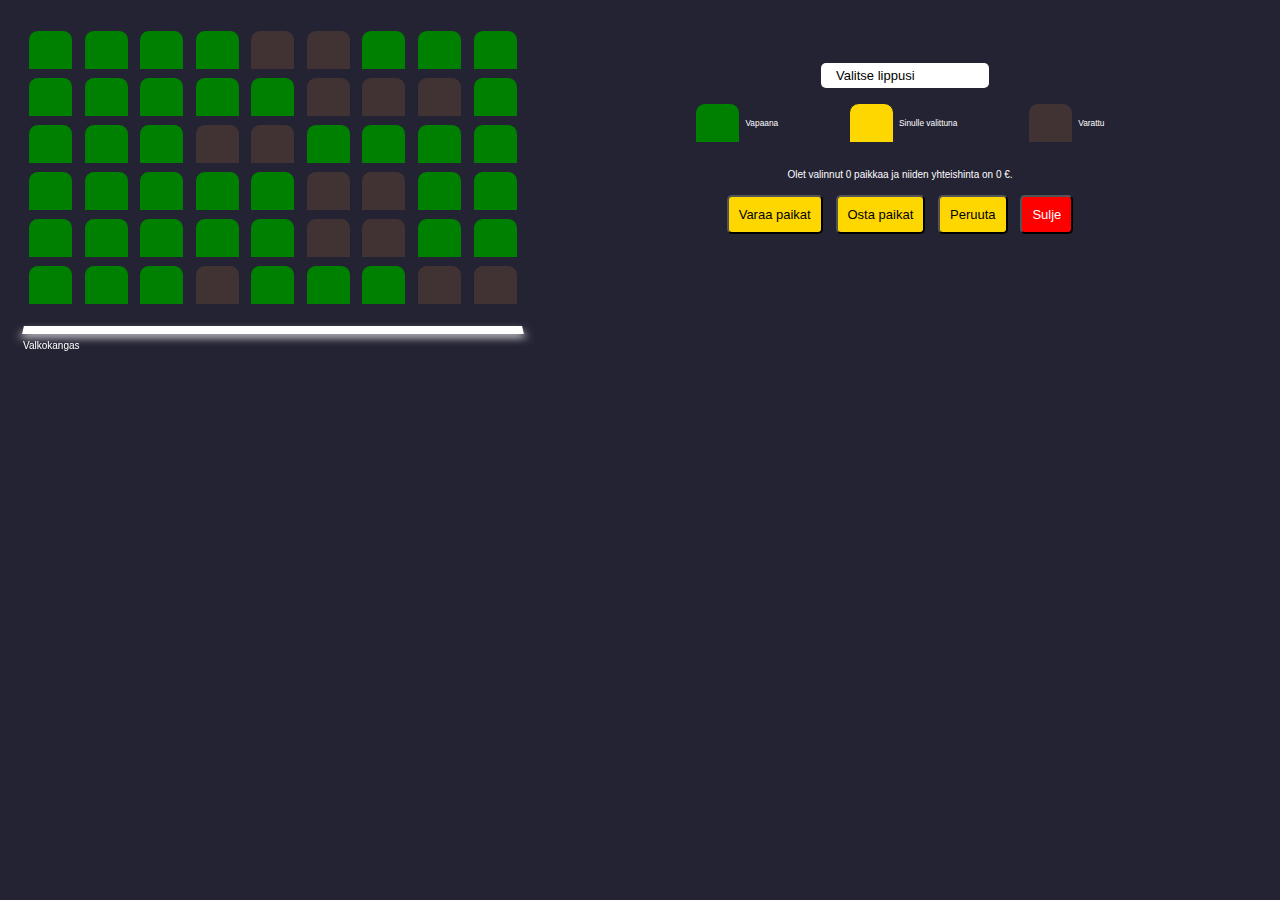
<file: kinokuusi-varausjarjestelma/index.html>
<!DOCTYPE html>
<html lang="en">
<head>
    <meta charset="UTF-8">
    <meta http-equiv="X-UA-Compatible" content="IE=edge">
    <meta name="viewport" content="width=device-width, initial-scale=1.0">
    <title>varausjärjestelmä</title>
    <link rel="stylesheet" href="./style.css">
</head>
<body>
   <!-- <main class="movie-container">
        <label>Valitse elokuva:</label>
        <select id="movie">
            <option value="0">Ohjelmistossa</option>
            <option value="17">Avangers: Endgame (17€)</option>
            <option value="12">Joker (12€)</option>
            <option value="8">Toy Story 4 (8€)</option>
            <option value="9">The Lion King (9€)</option>
        </select>
    </main>-->

    <main class="flex">
    <section class="salikartta">
        <div class="row">    
            <div class="seat"></div>
            <div class="seat"></div>
            <div class="seat"></div>
            <div class="seat"></div>
            <div class="seat sold"></div>
            <div class="seat sold"></div>
            <div class="seat"></div>
            <div class="seat"></div>
            <div class="seat"></div>
        </div>

        <div class="row">
            <div class="seat"></div>
            <div class="seat"></div>
            <div class="seat"></div>
            <div class="seat"></div>
            <div class="seat"></div>
            <div class="seat sold"></div>
            <div class="seat sold"></div>
            <div class="seat sold"></div>
            <div class="seat"></div>
        </div>

        <div class="row">
            <div class="seat"></div>
            <div class="seat"></div>
            <div class="seat"></div>
            <div class="seat sold"></div>
            <div class="seat sold"></div>
            <div class="seat"></div>
            <div class="seat"></div>
            <div class="seat"></div>
            <div class="seat"></div>
        </div>

        <div class="row">
            <div class="seat"></div>
            <div class="seat"></div>
            <div class="seat"></div>
            <div class="seat"></div>
            <div class="seat"></div>
            <div class="seat sold"></div>
            <div class="seat sold"></div>
            <div class="seat"></div>
            <div class="seat"></div>
        </div>

        <div class="row">
            <div class="seat"></div>
            <div class="seat"></div>
            <div class="seat"></div>
            <div class="seat"></div>
            <div class="seat"></div>
            <div class="seat sold"></div>
            <div class="seat sold"></div>
            <div class="seat"></div>
            <div class="seat"></div>
        </div>

        <div class="row first">
            <div class="seat"></div>
            <div class="seat"></div>
            <div class="seat"></div>
            <div class="seat sold"></div>
            <div class="seat"></div>
            <div class="seat"></div>
            <div class="seat"></div>
            <div class="seat sold"></div>
            <div class="seat sold"></div>
        </div>
        
        <div class="screen"></div>
        <span id="valkokangas">Valkokangas</span>        
        
    </section>

    <section class="varausInfo">
        <article class="movie-container">
            <select id="movie">
                <option value="0" selected="selected">Valitse lippusi</option>
                <option value="5">Aikuinen (5€)</option>
                <option value="5">Lapsi (5€)</option>
                <option value="5">Muu alennusryhmä (5€)</option>
                <option value="5">Käytä sarjalippua</option>
            </select>
        </article>


        <ul class="showcase">
            <li>
                <div class="seat donthover"></div>
                <small>Vapaana</small>
            </li>
            <li>
                <div class="seat selected donthover"></div>
                <small>Sinulle valittuna</small>
            </li>
            <li>
                <div class="seat sold donthover"></div>
                <small>Varattu</small>
            </li>
        </ul>

        <br>
        <p class="text">
            Olet valinnut <span id="count">0</span> paikkaa ja niiden yhteishinta on <span id="total">0</span> €.
        </p>
        <p class="notChosenSeats"></p>
        <div class="nappulat">
        <button id="btn-varaa" onclick="varaa()">Varaa paikat</button>
        <button id="btn-osta" onclick="osta()">Osta paikat</button>
        <button id="btn-kumoa" onclick="peruuta()">Peruuta</button>
        <button id="btn-sulje" onClick="localStorage.clear(); window.parent.location.reload();">Sulje</button>
        </div>
        
    </section>

    </main>

    <script src="script.js"></script>
</body>
</html>
</file>
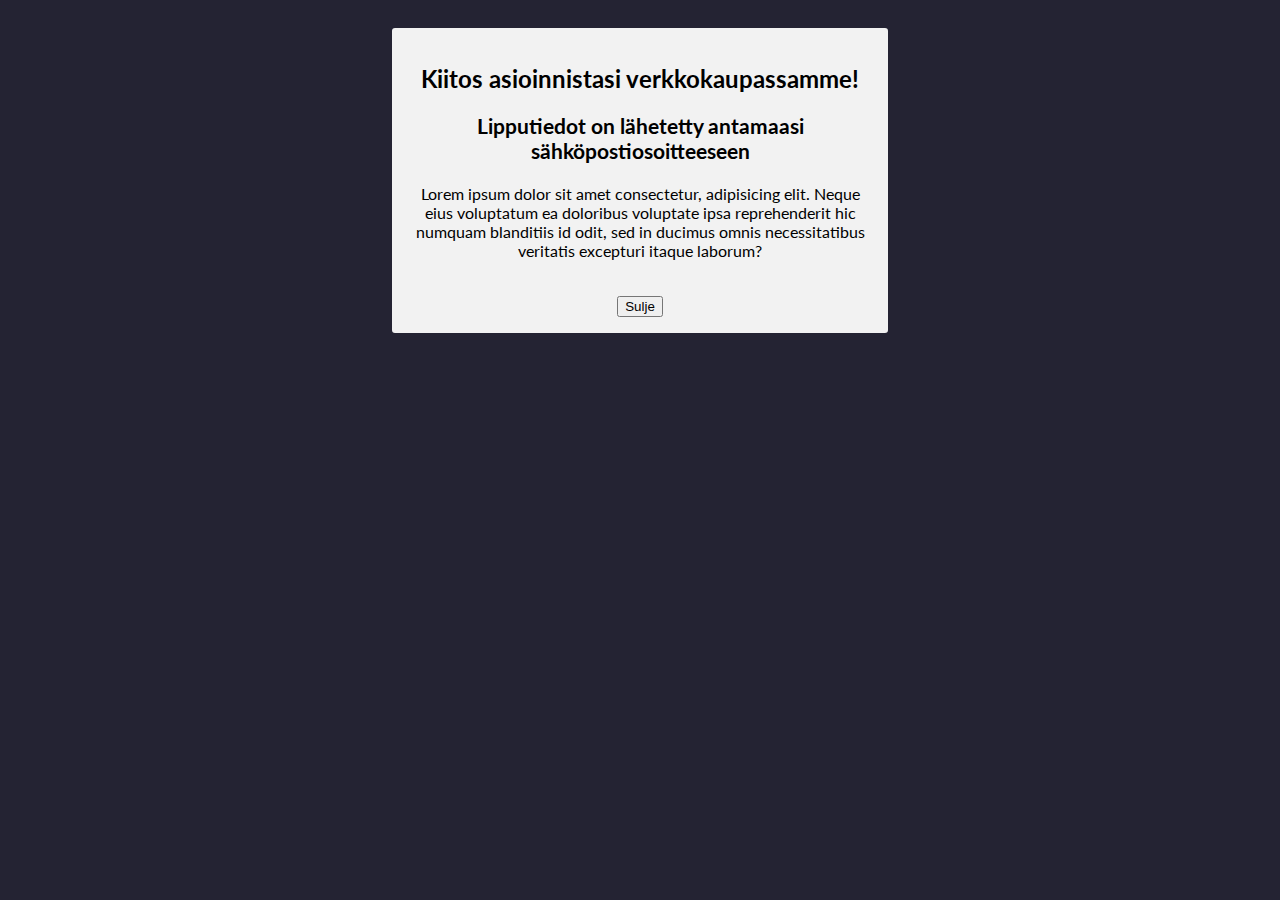
<file: kinokuusi-varausjarjestelma/nextstep/kiitos.html>
<!DOCTYPE html>
<html lang="en">
<head>
    <meta charset="UTF-8">
    <meta http-equiv="X-UA-Compatible" content="IE=edge">
    <meta name="viewport" content="width=device-width, initial-scale=1.0">
    <title>Document</title>
    <link rel="stylesheet" href="./style.css">
</head>
<body>
    <div class="container" id="kiitos">
    <h2>Kiitos asioinnistasi verkkokaupassamme!</h2>
    <h3>Lipputiedot on lähetetty antamaasi sähköpostiosoitteeseen</h3>
    <p>Lorem ipsum dolor sit amet consectetur, adipisicing elit. Neque eius voluptatum ea doloribus voluptate ipsa reprehenderit hic numquam blanditiis id odit, sed in ducimus omnis necessitatibus veritatis excepturi itaque laborum?</p>
    <br>
    <button id="btn-sulje" onClick="window.parent.location.reload();">Sulje</button>
    </div>
</body>
</html>
</file>
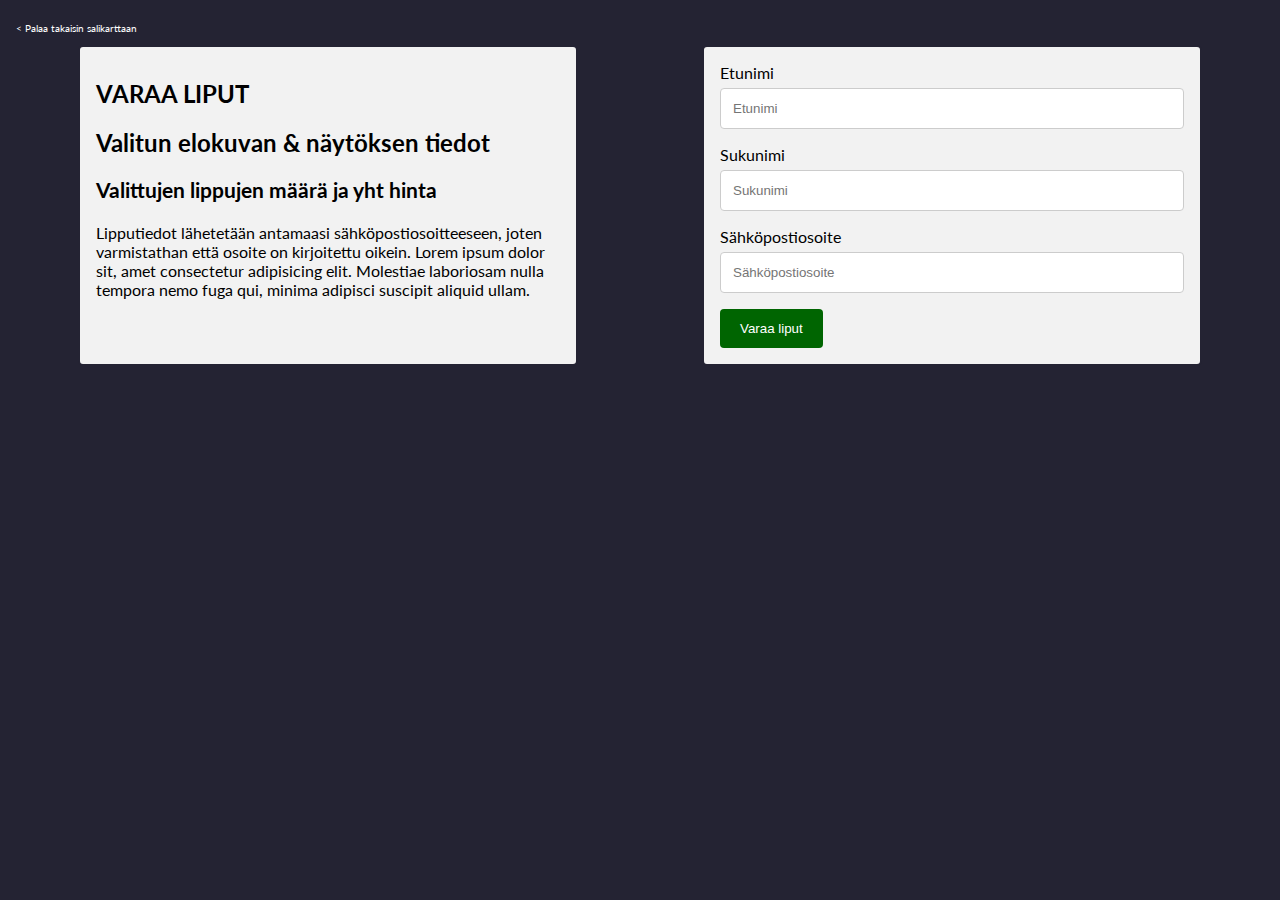
<file: kinokuusi-varausjarjestelma/nextstep/varaus.html>
<!DOCTYPE html>
<html lang="en">
<head>
    <meta charset="UTF-8">
    <meta http-equiv="X-UA-Compatible" content="IE=edge">
    <meta name="viewport" content="width=device-width, initial-scale=1.0">
    <title>varausjärjestelmä</title>
    <link rel="stylesheet" href="./style.css">
</head>
<body>
  <a href="../index.html" class="returnlink"> < Palaa takaisin salikarttaan </a>
  <main class="flex">
    <div class="container">
      <h1>Varaa liput</h1>
      <h2>Valitun elokuvan & näytöksen tiedot</h2>
      <h3>Valittujen lippujen määrä ja yht hinta</h3>
      <p>Lipputiedot lähetetään antamaasi sähköpostiosoitteeseen, joten varmistathan että osoite on kirjoitettu oikein. Lorem ipsum dolor sit, amet consectetur adipisicing elit. Molestiae laboriosam nulla tempora nemo fuga qui, minima adipisci suscipit aliquid ullam.
      </p>
    </div>
    <div class="container">
        <form action="./kiitos.html">
          <label for="fname">Etunimi</label>
          <input type="text" id="fname" name="firstname" placeholder="Etunimi">
      
          <label for="lname">Sukunimi</label>
          <input type="text" id="lname" name="lastname" placeholder="Sukunimi">

          <label for="mail">Sähköpostiosoite</label>
          <input type="text" id="lname" name="lastname" placeholder="Sähköpostiosoite">
      
          <!--<label for="country">Country</label>
          <select id="country" name="country">
            <option value="australia">Australia</option>
            <option value="canada">Canada</option>
            <option value="usa">USA</option>
          </select>
      
          <label for="subject">Subject</label>
          <textarea id="subject" name="subject" placeholder="Write something.." style="height:200px"></textarea>-->
      
          <input type="submit" value="Varaa liput">
        </form>
    </div>
  </main>

</body>
</html>
</file>
<file: kinokuusi-varausjarjestelma/style.css>
/*@import url('https://fonts.googleapis.com/css?family=Lato&display=swap');*/
html {
    font-size: 62.5%;
}

* {
    box-sizing: border-box;
}

body{
    background-color: #242333;
    color: #fff;
    display: flex;
    flex-direction: column;
/*   align-items: center;
    justify-content: center;
    height: 100vh;*/
    padding: 0.5rem;
    font-family: Verdana, Geneva, Tahoma, sans-serif;
}

.flex {
    display: flex;
    flex-direction: column;
}
.flex > * {
    flex-basis: 0;
    flex-grow: 1;
}


.salikartta {
    perspective: 1000px;
    margin-bottom: 30px;
    order: 2;
    margin-inline-start: auto;
    margin-inline-end: auto;
}
.screen{
    background-color: #fff;
    height: 1rem;
    margin: 0.5rem 0;
    width: 100%;
    transform: rotateX(45deg);
    box-shadow: 0 5px 10px rgba(255,255,255,0.7);
}
#valkokangas{
    text-align: center;
}

.row{
    margin-top: 7px;
    margin-left: auto;
    margin-right: auto;
    display: flex;
}
.row.first {
    margin-bottom: 2rem;
}

.seat {
    background-color: green;
    height: 25px;
    width: 30px;
    margin: 0 auto;
    font-size: 50px;
    border: solid 1.5px #242333;
    border-top-left-radius: 10px;
    border-top-right-radius: 10px;
}

.seat.selected {
    background-color: gold;
}

.seat.sold {
    background-color: rgb(65, 51, 51);
}

/*.seat:nth-of-type(2){
    margin-right:18px;
}

.seat:nth-last-of-type(2){
    margin-left: 18px;
}*/

.seat:not(.sold):hover{
    cursor: pointer;
    transform: scale(1.2);
    background-color: yellow;
}

/*.showcase .seat:not(.sold):hover{
    cursor: default;
    transform: scale(1);
}*/
.donthover {
    pointer-events: none;
  }

.varausInfo {
    text-align: center;
    margin: 1rem auto;
    order: 1;
}

.notChosenSeats {
    color: red;
}

.nappulat {
    margin: 0 auto;
}

.movie-container {
    margin: 1rem 0;
}
.movie-container select {
    background-color: #fff;
    border: 0;
    border-radius: 5px;
    font-size: 1.3rem;
    margin-left: 10px;
    padding:  5px 15px 5px 15px;
    -moz-appearance: none;
    -webkit-appearance: none;
    appearance: none;
}

.showcase{
    max-width: 500px;
    margin: 0 auto;
    padding: 5px 10px;
    color: #fff;
    list-style-type: none;
    display: flex;
}
.showcase li{
    display: flex;
    align-items: center;
    justify-content: center;
    margin: 0 auto;
}
.showcase small {
    margin-left: 0.5rem;
}
.p.text{
    font-size: 1rem;
    margin: 5px 0;
}
.p-text span{
    color: green;
}
#btn-varaa, #btn-osta, #btn-kumoa, #btn-sulje {
    background-color: gold;
    border-radius: 5px;
    padding: 10px;
    margin: 5px;
    cursor: pointer;
    font-size: 1.3rem;
}
#btn-sulje {
    color: white;
    background-color: red;
}



@media only screen and (min-width: 426px) {
    
    body{
        padding: 1.5rem;
    }

    .flex {
        flex-direction: row;
    }
    .varausInfo {
        padding: 1rem;
        margin-inline-start: 2rem;
        margin-top: 2rem;
        order: 2;
    }
    .container {
        order: 1;
    }

    .seat {
        background-color: green;
        height: 30px;
        width: 35px;
        margin: 0 auto;
        font-size: 50px;
        border: solid 1.5px #242333;
        border-top-left-radius: 10px;
        border-top-right-radius: 10px;
    }



}


@media only screen and (min-width: 769px) {

    .salikartta {
        max-width: 500px;
        margin: 0 auto;
    }

    .seat {
        height: 40px;
        width: 45px;
        margin: 0 auto;
       
    }


}
</file>
<file: kinokuusi-varausjarjestelma/nextstep/style.css>
@import url('https://fonts.googleapis.com/css?family=Lato&display=swap');

* {
    box-sizing: border-box;
}

body {
    background-color: #242333;
    align-items: center;
    padding: 0.5rem;
    font-family: 'Lato', 'sans-serif';
}

.returnlink {
    text-decoration: none;
    color: white;
    font-size: 0.6rem;
}

.flex {
    display: flex;
    flex-direction: column;
}
.flex > * {
    flex-basis: 0;
    flex-grow: 1;
}

input[type=text], select, textarea {
    width: 100%;
    padding: 12px;
    border: 1px solid #ccc;
    border-radius: 4px;
    box-sizing: border-box;
    margin-top: 6px;
    margin-bottom: 16px;
    resize: vertical;
  }
  
  input[type=submit] {
    background-color: #006501;
    color: white;
    padding: 12px 20px;
    border: none;
    border-radius: 4px;
    cursor: pointer;
  }
  
  input[type=submit]:hover {
    background-color: #45a049;
  }
  
  .container {
    border-radius: 5px;
    background-color: #f2f2f2;
    padding: 1rem;
    border: solid 2px #242333;
    margin: 0.6rem auto;
    max-width: 500px;
  }

  #kiitos {
    text-align: center;
  }
  h1 {
    font-size: 1.2rem;
    font-weight: bold;
    text-transform: uppercase;
  }
  h2{
    font-size: 1.1rem;
  }
  h3{
    font-size: 1rem;
  }
  p {
    font-size: 0.6rem;
  }



  @media only screen and (min-width: 426px) {
    

    .flex {
        flex-direction: row;
    }

    h1 {
        font-size: 1.5rem;
    }
    h2{
        font-size: 1.5rem;
      }
    h3{
        font-size: 1.3rem;
      }
    p {
        font-size: 1rem;
      }

}
</file>
